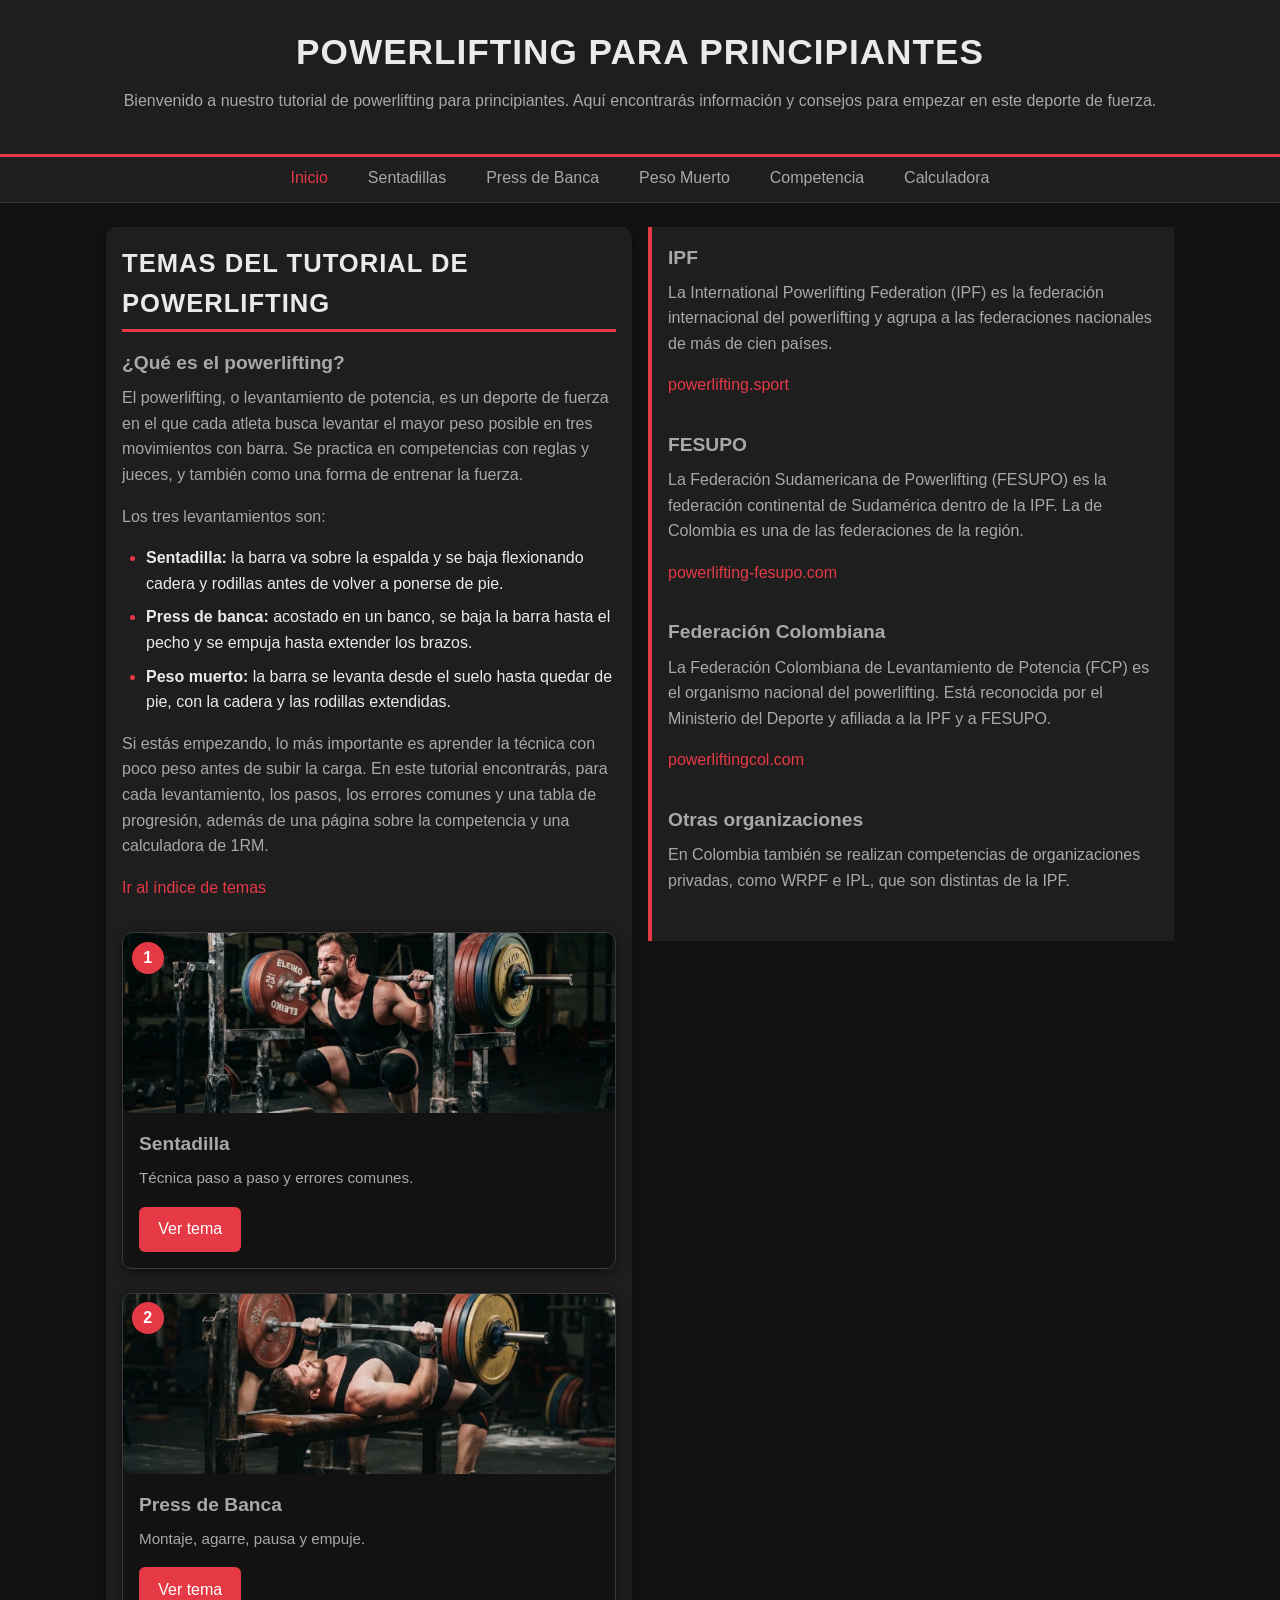
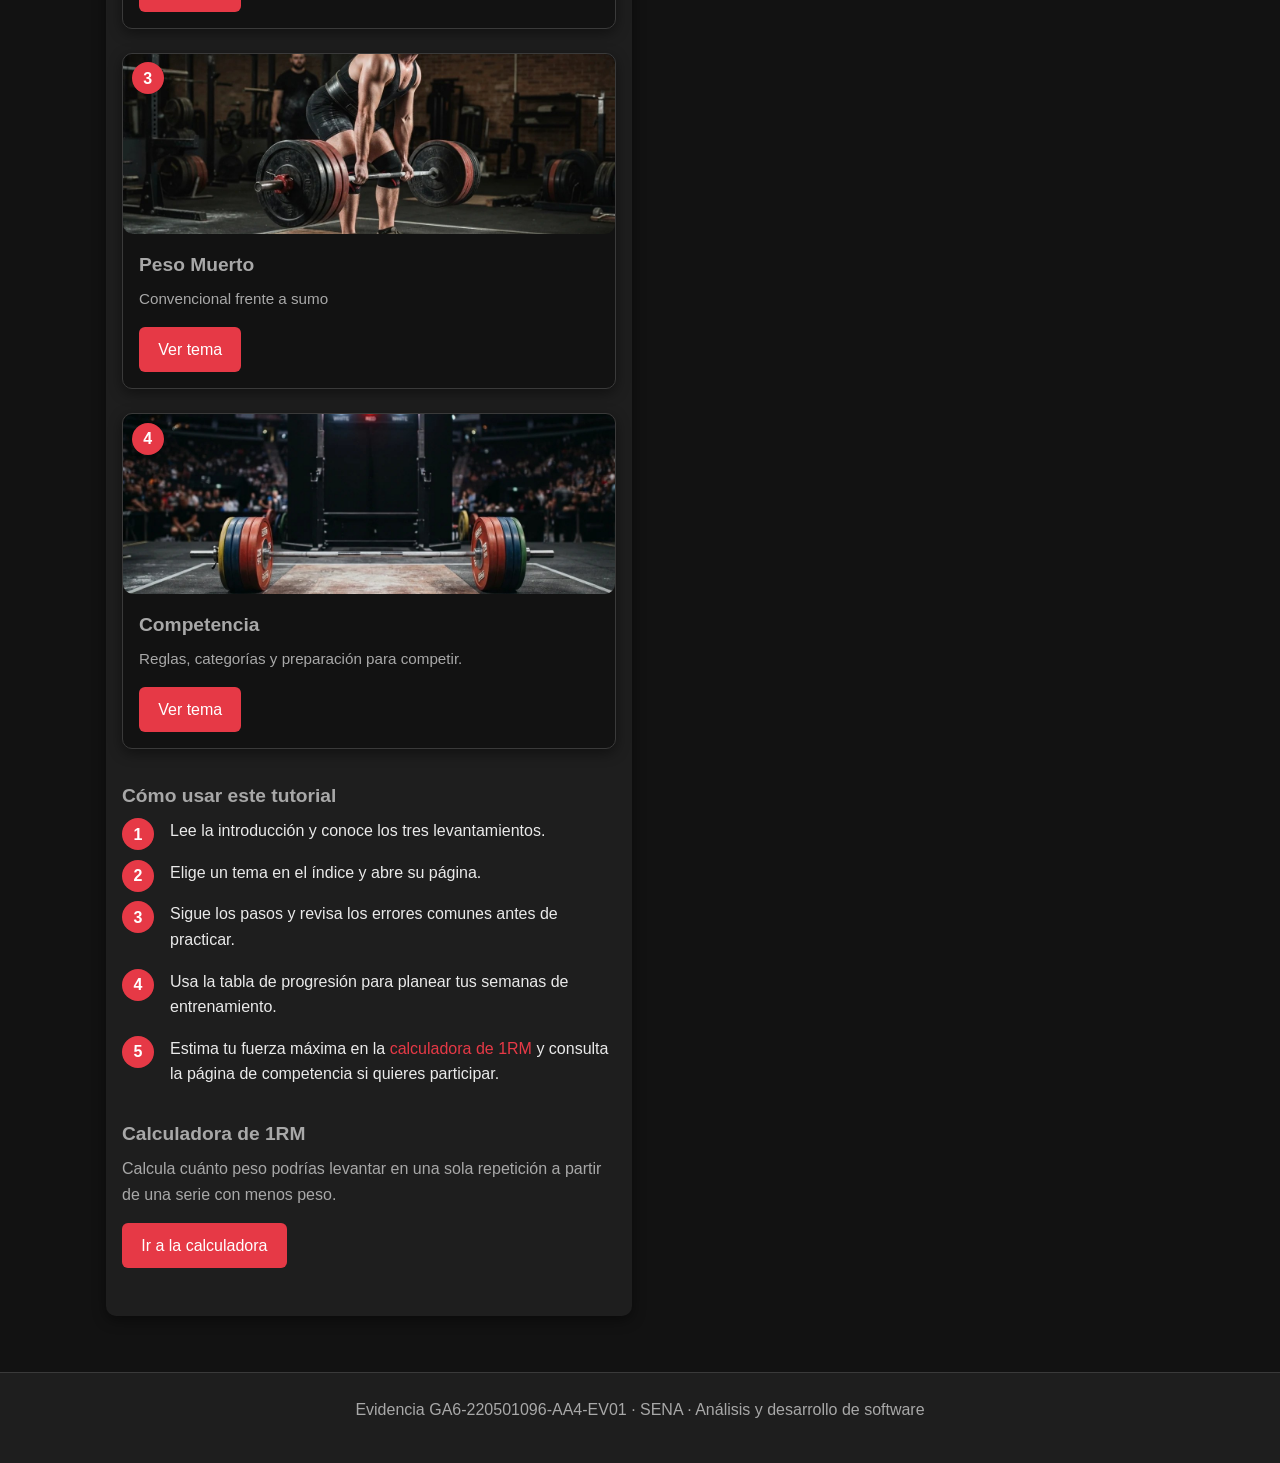
<file: index.html>
<!DOCTYPE html>
<html lang="es">
<head>
    <meta charset="UTF-8">
    <meta name="viewport" content="width=device-width, initial-scale=1.0">
    
    <meta name="description" content="Tutorial de powerlifting para principiantes">
    <link rel="stylesheet" href="estilos.css">
    
    <title>Powerlifting para principiantes</title>
</head>
<body>
    <header>
        <h1>Powerlifting para principiantes</h1>
        <p>
            Bienvenido a nuestro tutorial de powerlifting para principiantes. Aquí encontrarás información y consejos para empezar en este deporte de fuerza.
        </p>
    </header>

    <nav>
        <ul>
            <li><a class="activo" href="index.html">Inicio</a></li>
            <li><a href="sentadilla.html">Sentadillas</a></li>
            <li><a href="press-banca.html">Press de Banca</a></li>
            <li><a href="peso-muerto.html">Peso Muerto</a></li>
            <li><a href="competencia.html">Competencia</a></li>
            <li><a href="calculadora.html">Calculadora</a></li>
        </ul>

    </nav>
    
    <main>
        <div class="contenido">
            <article>
                <h2>Temas del Tutorial de Powerlifting</h2>
                
                <section id="introduccion">
                    <h3>¿Qué es el powerlifting?</h3>
                    <p>
                        El powerlifting, o levantamiento de potencia, es un deporte de fuerza en el que cada atleta busca levantar el mayor peso posible en tres movimientos con barra. Se practica en competencias con reglas y jueces, y también como una forma de entrenar la fuerza.
                    </p>
                    <p>Los tres levantamientos son:</p>
                    <ul>
                        <li><strong>Sentadilla:</strong> la barra va sobre la espalda y se baja flexionando cadera y rodillas antes de volver a ponerse de pie.</li>
                        <li><strong>Press de banca:</strong> acostado en un banco, se baja la barra hasta el pecho y se empuja hasta extender los brazos.</li>
                        <li><strong>Peso muerto:</strong> la barra se levanta desde el suelo hasta quedar de pie, con la cadera y las rodillas extendidas.</li>
                    </ul>
                    <p>
                        Si estás empezando, lo más importante es aprender la técnica con poco peso antes de subir la carga. En este tutorial encontrarás, para cada levantamiento, los pasos, los errores comunes y una tabla de progresión, además de una página sobre la competencia y una calculadora de 1RM.
                    </p>
                    <p>
                        <a href="#temas">Ir al índice de temas</a>
                    </p>   <!-- ancla interna -->
                </section>

                <section id="temas">
                    <ol class="indice">
                        <li>
                            <div class="tarjeta"> <!-- tarjeta de tema sentadilla -->
                                <img src="img/sentadilla.jpg" alt="Ilustración de una sentadilla con barra">
                                <div class="cuerpo">
                                    <h3>Sentadilla</h3>
                                    <p class="descripcion">Técnica paso a paso y errores comunes.</p>
                                    <a class="boton" href="sentadilla.html">Ver tema</a>
                                </div>
                            </div>
                        </li>

                        <li>
                            <div class="tarjeta"> <!-- tarjeta de tema press de banca -->
                                <img src="img/press-banca.jpg" alt="Ilustración de un press de banca">
                                <div class="cuerpo">
                                    <h3>Press de Banca</h3>
                                    <p class="descripcion">Montaje, agarre, pausa y empuje.</p>
                                    <a class="boton" href="press-banca.html">Ver tema</a>
                                </div>
                            </div>
                        </li>

                        <li>
                            <div class="tarjeta"> <!-- tarjeta de tema peso muerto -->
                                <img src="img/peso-muerto.jpg" alt="Ilustración de un peso muerto">
                                <div class="cuerpo">
                                    <h3>Peso Muerto</h3>
                                    <p class="descripcion">
                                        Convencional frente a sumo
                                    </p>
                                    <a class="boton" href="peso-muerto.html">Ver tema</a>
                                </div>
                            </div>
                        </li>

                        <li>
                            <div class="tarjeta"> <!-- tarjeta de tema competencia -->
                                <img src="img/competencia.jpg" alt="Ilustración de una competencia de powerlifting">
                                <div class="cuerpo">
                                    <h3>Competencia</h3>
                                    <p class="descripcion">
                                        Reglas, categorías y preparación para competir.
                                    </p>
                                    <a class="boton" href="competencia.html">Ver tema</a>
                                </div>
                                    
                            </div>
                                
                        </li>
                            

                    </ol>
                </section>
                    

                <section id="como-usar">
                    <h3>Cómo usar este tutorial</h3>
                    <ol class="pasos">
                        <li>Lee la introducción y conoce los tres levantamientos.</li>
                        <li>Elige un tema en el índice y abre su página.</li>
                        <li>Sigue los pasos y revisa los errores comunes antes de practicar.</li>
                        <li>Usa la tabla de progresión para planear tus semanas de entrenamiento.</li>
                        <li>Estima tu fuerza máxima en la <a href="calculadora.html">calculadora de 1RM</a> y consulta la página de competencia si quieres participar.</li>
                    </ol>
                </section>


                <section id="calculadora">
                    <h3>Calculadora de 1RM</h3>
                    <p>Calcula cuánto peso podrías levantar en una sola repetición a partir de una serie con menos peso.</p>
                    <p><a class="boton" href="calculadora.html">Ir a la calculadora</a></p>
                </section>
            </article>

        <aside>
            
            <section>
                <h3>IPF</h3>
                <p>La International Powerlifting Federation (IPF) es la federación internacional del powerlifting y agrupa a las federaciones nacionales de más de cien países.</p>
                <p><a href="https://www.powerlifting.sport" target="_blank" rel="noopener">powerlifting.sport</a></p>
            </section>

            <section>
                <h3>FESUPO</h3>
                <p>La Federación Sudamericana de Powerlifting (FESUPO) es la federación continental de Sudamérica dentro de la IPF. La de Colombia es una de las federaciones de la región.</p>
                <p><a href="https://www.powerlifting-fesupo.com" target="_blank" rel="noopener">powerlifting-fesupo.com</a></p>
            </section>

            <section>
                <h3>Federación Colombiana</h3>
                <p>La Federación Colombiana de Levantamiento de Potencia (FCP) es el organismo nacional del powerlifting. Está reconocida por el Ministerio del Deporte y afiliada a la IPF y a FESUPO.</p>
                <p><a href="https://powerliftingcol.com/potencia_colombia/public/" target="_blank" rel="noopener">powerliftingcol.com</a></p>
            </section>

            <section>
                <h3>Otras organizaciones</h3>
                <p>En Colombia también se realizan competencias de organizaciones privadas, como WRPF e IPL, que son distintas de la IPF.</p>
            </section>
        </aside>
                
        </div>
    </main>

    <footer>
        <p>Evidencia GA6-220501096-AA4-EV01 · SENA · Análisis y desarrollo de software</p>
    </footer>
</body>
</html>
</file>
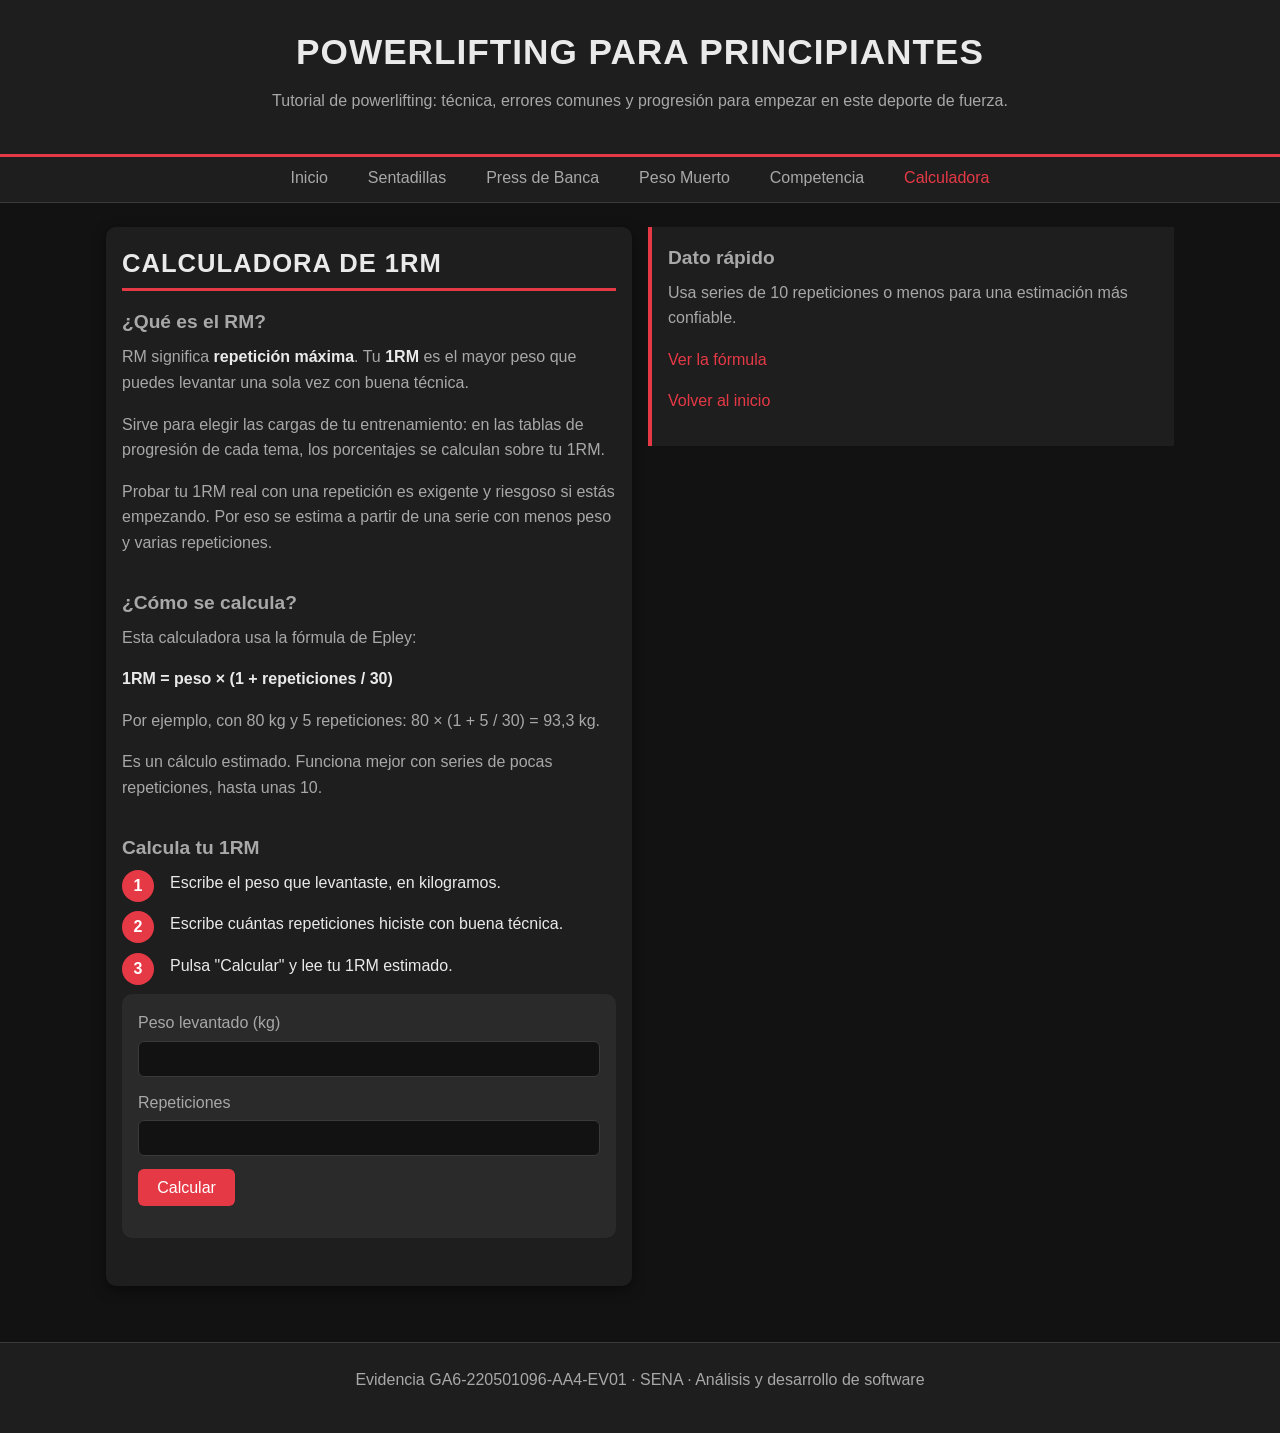
<file: calculadora.html>
<!DOCTYPE html>
<html lang="es">
<head>
    <meta charset="UTF-8">
    <meta name="viewport" content="width=device-width, initial-scale=1.0">
    <meta name="description" content="Calculadora de 1RM: tutorial de powerlifting para principiantes">
    <link rel="stylesheet" href="estilos.css">
    <title>Calculadora de 1RM | Powerlifting para principiantes</title>
</head>
<body>
    <header>
        <h1>Powerlifting para principiantes</h1>
        <p>Tutorial de powerlifting: técnica, errores comunes y progresión para empezar en este deporte de fuerza.</p>
    </header>

    <nav>
        <ul>
            <li><a href="index.html">Inicio</a></li>
            <li><a href="sentadilla.html">Sentadillas</a></li>
            <li><a href="press-banca.html">Press de Banca</a></li>
            <li><a href="peso-muerto.html">Peso Muerto</a></li>
            <li><a href="competencia.html">Competencia</a></li>
            <li><a class="activo" href="calculadora.html">Calculadora</a></li>
        </ul>
    </nav>

    <main>
        <div class="contenido">
            <article>
                <h2>Calculadora de 1RM</h2>

                <section id="que-es">
                    <h3>¿Qué es el RM?</h3>
                    <p>RM significa <strong>repetición máxima</strong>. Tu <strong>1RM</strong> es el mayor peso que puedes levantar una sola vez con buena técnica.</p>
                    <p>Sirve para elegir las cargas de tu entrenamiento: en las tablas de progresión de cada tema, los porcentajes se calculan sobre tu 1RM.</p>
                    <p>Probar tu 1RM real con una repetición es exigente y riesgoso si estás empezando. Por eso se estima a partir de una serie con menos peso y varias repeticiones.</p>
                </section>

                <section id="formula">
                    <h3>¿Cómo se calcula?</h3>
                    <p>Esta calculadora usa la fórmula de Epley:</p>
                    <p><strong>1RM = peso × (1 + repeticiones / 30)</strong></p>
                    <p>Por ejemplo, con 80 kg y 5 repeticiones: 80 × (1 + 5 / 30) = 93,3 kg.</p>
                    <p>Es un cálculo estimado. Funciona mejor con series de pocas repeticiones, hasta unas 10.</p>
                </section>

                <section id="calculadora">
                    <h3>Calcula tu 1RM</h3>
                    <ol class="pasos">
                        <li>Escribe el peso que levantaste, en kilogramos.</li>
                        <li>Escribe cuántas repeticiones hiciste con buena técnica.</li>
                        <li>Pulsa "Calcular" y lee tu 1RM estimado.</li>
                    </ol>
                    <div class="calculadora">
                        <label for="peso">Peso levantado (kg)</label>
                        <input type="number" id="peso" min="1">

                        <label for="reps">Repeticiones</label>
                        <input type="number" id="reps" min="1" max="12">

                        <button class="boton" onclick="calcular()">Calcular</button>
                        <p id="resultado"></p>
                    </div>
                </section>

            </article>

            <aside>
                <h3>Dato rápido</h3>
                <p>Usa series de 10 repeticiones o menos para una estimación más confiable.</p>
                <p><a href="#formula">Ver la fórmula</a></p>
                <p><a href="index.html">Volver al inicio</a></p>
            </aside>

        </div>
    </main>

    <footer>
        <p>Evidencia GA6-220501096-AA4-EV01 · SENA · Análisis y desarrollo de software</p>
    </footer>

    <script src="calculadora.js"></script>
</body>
</html>
</file>
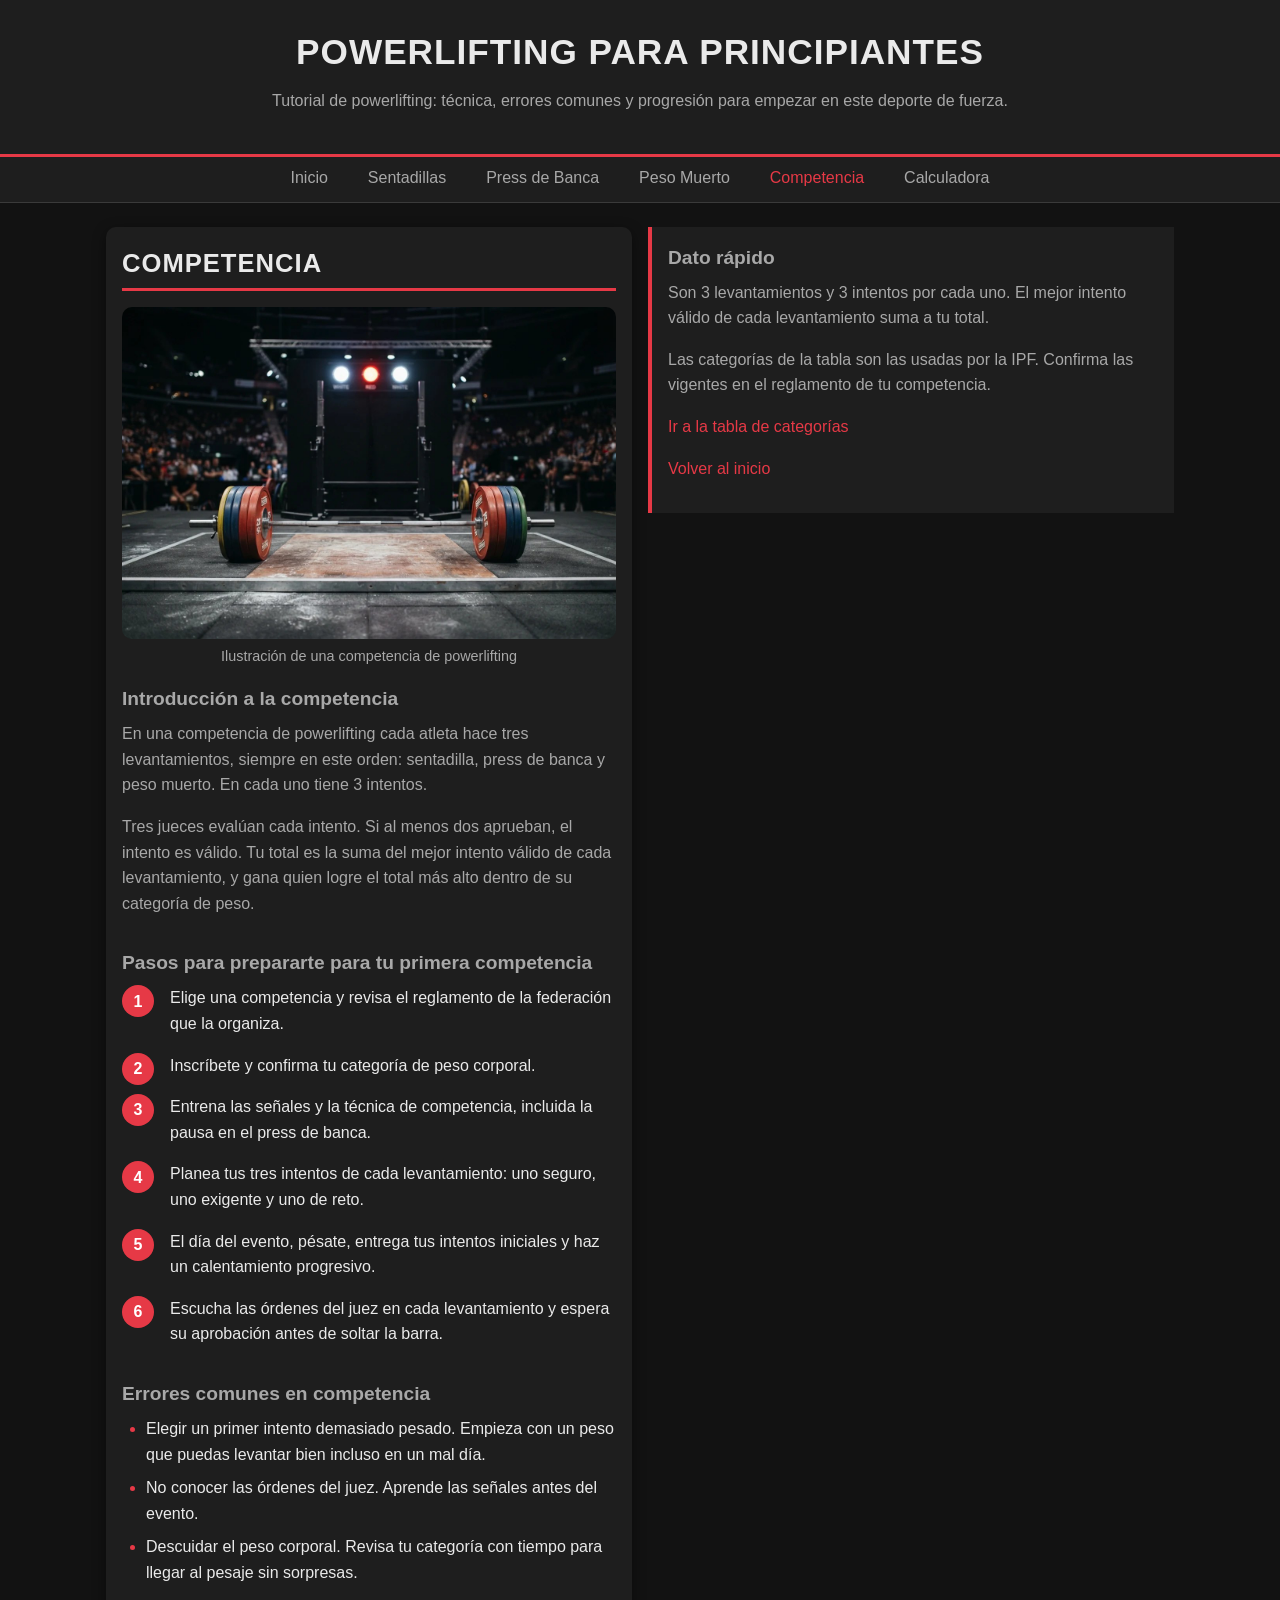
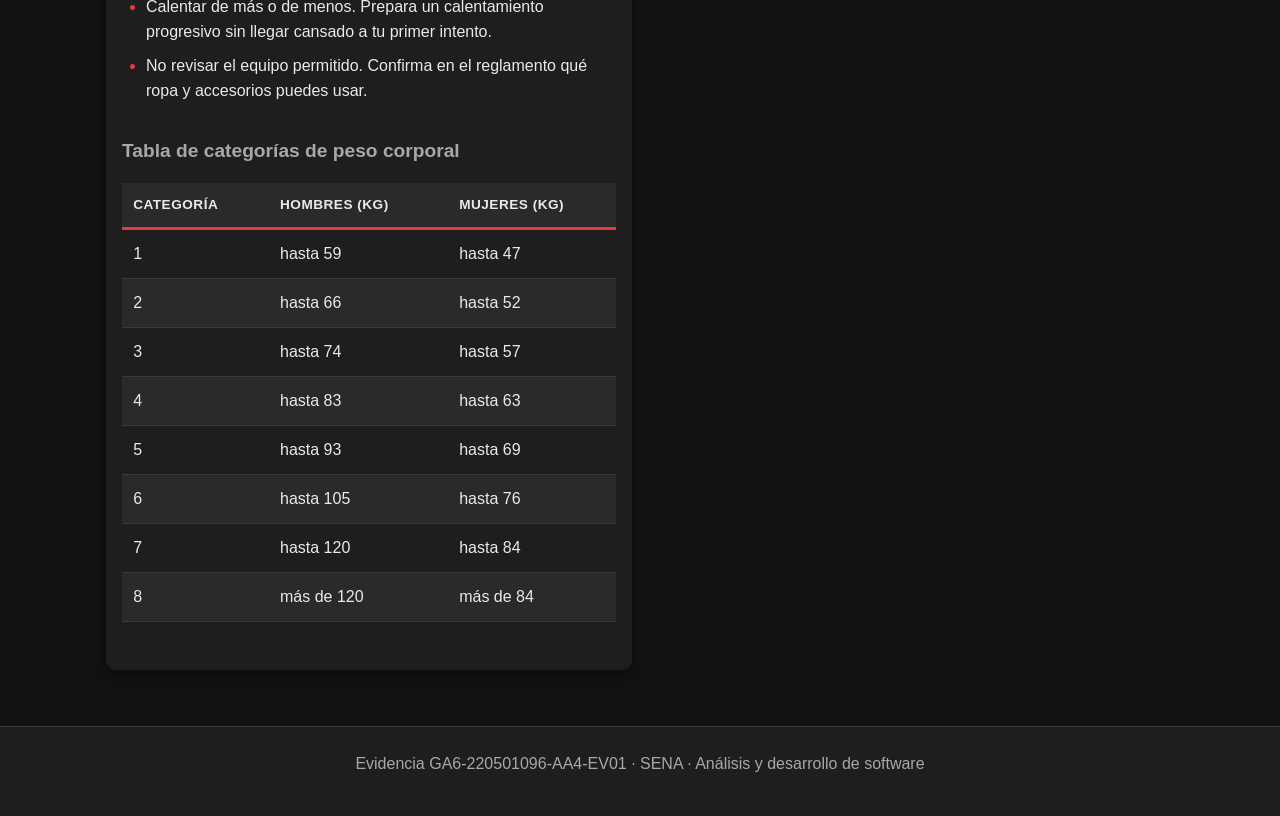
<file: competencia.html>
<!DOCTYPE html>
<html lang="es">
<head>
    <meta charset="UTF-8">
    <meta name="viewport" content="width=device-width, initial-scale=1.0">
    <meta name="description" content="Competencia: tutorial de powerlifting para principiantes">
    <link rel="stylesheet" href="estilos.css">
    <title>Competencia | Powerlifting para principiantes</title>
</head>
<body>
    <header>
        <h1>Powerlifting para principiantes</h1>
        <p>Tutorial de powerlifting: técnica, errores comunes y progresión para empezar en este deporte de fuerza.</p>
    </header>

    <nav>
        <ul>
            <li><a href="index.html">Inicio</a></li>
            <li><a href="sentadilla.html">Sentadillas</a></li>
            <li><a href="press-banca.html">Press de Banca</a></li>
            <li><a href="peso-muerto.html">Peso Muerto</a></li>
            <li><a class="activo" href="competencia.html">Competencia</a></li>
            <li><a href="calculadora.html">Calculadora</a></li>
        </ul>
    </nav>

    <main>
        <div class="contenido">
            <article>
                <h2>Competencia</h2>
                <figure>
                    <img src="img/competencia.jpg" alt="Ilustración de una competencia de powerlifting">
                    <figcaption>Ilustración de una competencia de powerlifting</figcaption>
                </figure>

                <section id="introduccion">
                    <h3>Introducción a la competencia</h3>
                    <p>En una competencia de powerlifting cada atleta hace tres levantamientos, siempre en este orden: sentadilla, press de banca y peso muerto. En cada uno tiene 3 intentos.</p>
                    <p>Tres jueces evalúan cada intento. Si al menos dos aprueban, el intento es válido. Tu total es la suma del mejor intento válido de cada levantamiento, y gana quien logre el total más alto dentro de su categoría de peso.</p>
                </section>

                <section id="pasos">
                    <h3>Pasos para prepararte para tu primera competencia</h3>
                    <ol class="pasos">
                        <li>Elige una competencia y revisa el reglamento de la federación que la organiza.</li>
                        <li>Inscríbete y confirma tu categoría de peso corporal.</li>
                        <li>Entrena las señales y la técnica de competencia, incluida la pausa en el press de banca.</li>
                        <li>Planea tus tres intentos de cada levantamiento: uno seguro, uno exigente y uno de reto.</li>
                        <li>El día del evento, pésate, entrega tus intentos iniciales y haz un calentamiento progresivo.</li>
                        <li>Escucha las órdenes del juez en cada levantamiento y espera su aprobación antes de soltar la barra.</li>
                    </ol>
                </section>

                <section id="errores">
                    <h3>Errores comunes en competencia</h3>
                    <ul>
                        <li>Elegir un primer intento demasiado pesado. Empieza con un peso que puedas levantar bien incluso en un mal día.</li>
                        <li>No conocer las órdenes del juez. Aprende las señales antes del evento.</li>
                        <li>Descuidar el peso corporal. Revisa tu categoría con tiempo para llegar al pesaje sin sorpresas.</li>
                        <li>Calentar de más o de menos. Prepara un calentamiento progresivo sin llegar cansado a tu primer intento.</li>
                        <li>No revisar el equipo permitido. Confirma en el reglamento qué ropa y accesorios puedes usar.</li>
                    </ul>
                </section>

                <section id="tabla">
                    <h3>Tabla de categorías de peso corporal</h3>
                    <div class="tabla-scroll">
                        <table>
                            <thead>
                                <tr>
                                    <th>Categoría</th>
                                    <th>Hombres (kg)</th>
                                    <th>Mujeres (kg)</th>
                                </tr>
                            </thead>
                            <tbody>
                                <tr><td>1</td><td>hasta 59</td><td>hasta 47</td></tr>
                                <tr><td>2</td><td>hasta 66</td><td>hasta 52</td></tr>
                                <tr><td>3</td><td>hasta 74</td><td>hasta 57</td></tr>
                                <tr><td>4</td><td>hasta 83</td><td>hasta 63</td></tr>
                                <tr><td>5</td><td>hasta 93</td><td>hasta 69</td></tr>
                                <tr><td>6</td><td>hasta 105</td><td>hasta 76</td></tr>
                                <tr><td>7</td><td>hasta 120</td><td>hasta 84</td></tr>
                                <tr><td>8</td><td>más de 120</td><td>más de 84</td></tr>
                            </tbody>
                        </table>
                    </div>
                </section>

            </article>

            <aside>
                <h3>Dato rápido</h3>
                <p>Son 3 levantamientos y 3 intentos por cada uno. El mejor intento válido de cada levantamiento suma a tu total.</p>
                <p>Las categorías de la tabla son las usadas por la IPF. Confirma las vigentes en el reglamento de tu competencia.</p>
                <p><a href="#tabla">Ir a la tabla de categorías</a></p>
                <p><a href="index.html">Volver al inicio</a></p>
            </aside>

        </div>
    </main>

    <footer>
        <p>Evidencia GA6-220501096-AA4-EV01 · SENA · Análisis y desarrollo de software</p>
    </footer>
</body>
</html>
</file>
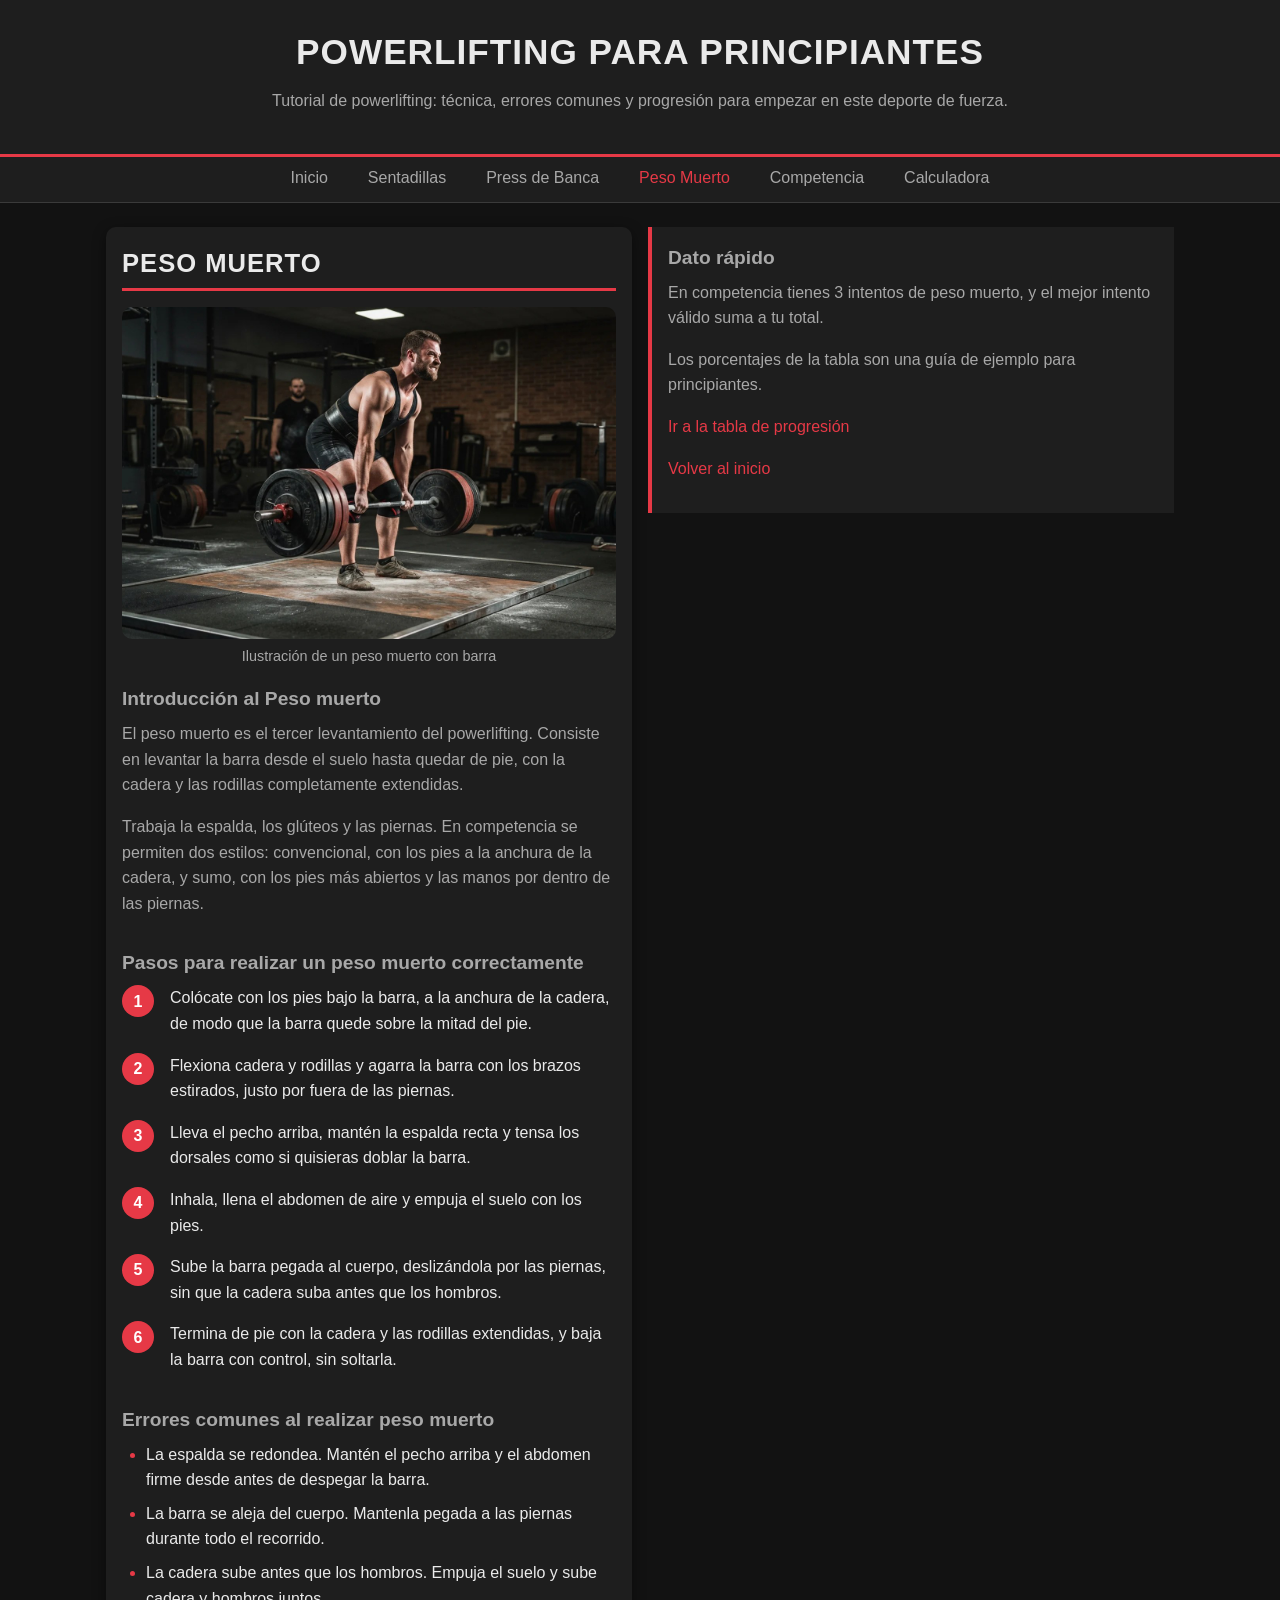
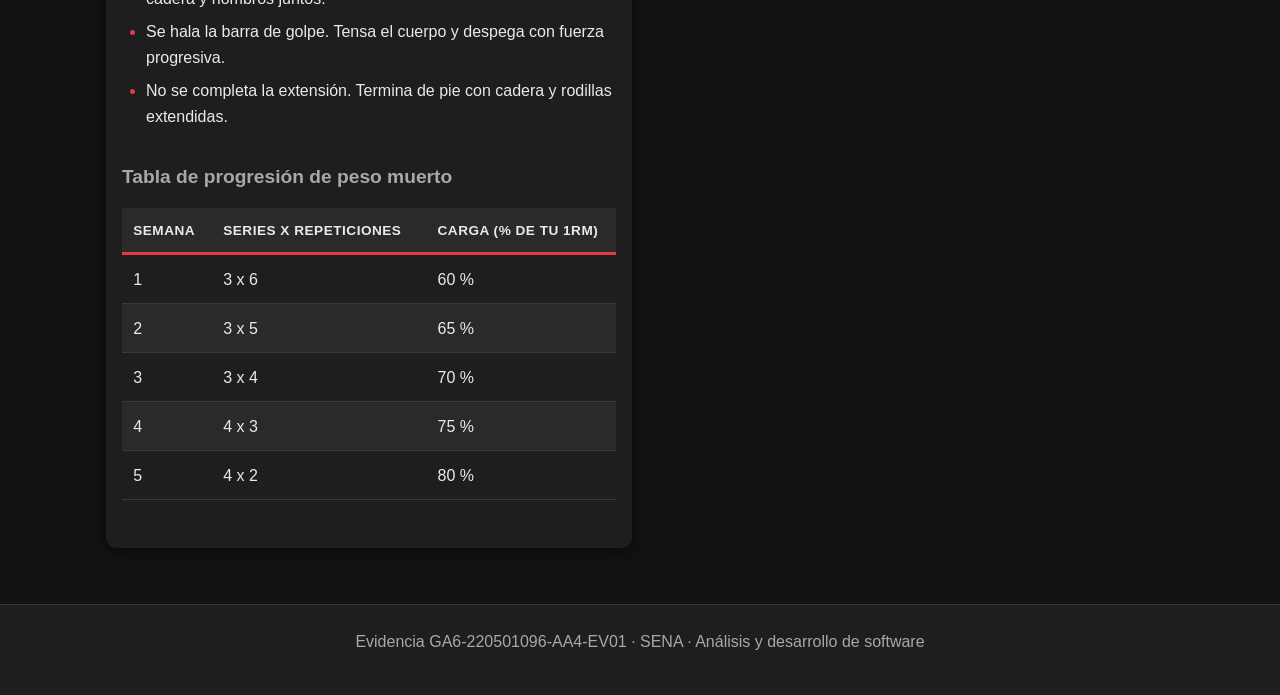
<file: peso-muerto.html>
<!DOCTYPE html>
<html lang="es">
<head>
    <meta charset="UTF-8">
    <meta name="viewport" content="width=device-width, initial-scale=1.0">
    <meta name="description" content="Peso muerto: tutorial de powerlifting para principiantes">
    <link rel="stylesheet" href="estilos.css">
    <title>Peso muerto | Powerlifting para principiantes</title>
</head>
<body>
    <header>
        <h1>Powerlifting para principiantes</h1>
        <p>Tutorial de powerlifting: técnica, errores comunes y progresión para empezar en este deporte de fuerza.</p>
    </header>

    <nav>
        <ul>
            <li><a href="index.html">Inicio</a></li>
            <li><a href="sentadilla.html">Sentadillas</a></li>
            <li><a href="press-banca.html">Press de Banca</a></li>
            <li><a class="activo" href="peso-muerto.html">Peso Muerto</a></li>
            <li><a href="competencia.html">Competencia</a></li>
            <li><a href="calculadora.html">Calculadora</a></li>
        </ul>
    </nav>

    <main>
        <div class="contenido">
            <article>
                <h2>Peso muerto</h2>
                <figure>
                    <img src="img/peso-muerto.jpg" alt="Ilustración de un peso muerto con barra">
                    <figcaption>Ilustración de un peso muerto con barra</figcaption>
                </figure>

                <section id="introduccion">
                    <h3>Introducción al Peso muerto</h3>
                    <p>El peso muerto es el tercer levantamiento del powerlifting. Consiste en levantar la barra desde el suelo hasta quedar de pie, con la cadera y las rodillas completamente extendidas.</p>
                    <p>Trabaja la espalda, los glúteos y las piernas. En competencia se permiten dos estilos: convencional, con los pies a la anchura de la cadera, y sumo, con los pies más abiertos y las manos por dentro de las piernas.</p>
                </section>

                <section id="pasos">
                    <h3>Pasos para realizar un peso muerto correctamente</h3>
                    <ol class="pasos">
                        <li>Colócate con los pies bajo la barra, a la anchura de la cadera, de modo que la barra quede sobre la mitad del pie.</li>
                        <li>Flexiona cadera y rodillas y agarra la barra con los brazos estirados, justo por fuera de las piernas.</li>
                        <li>Lleva el pecho arriba, mantén la espalda recta y tensa los dorsales como si quisieras doblar la barra.</li>
                        <li>Inhala, llena el abdomen de aire y empuja el suelo con los pies.</li>
                        <li>Sube la barra pegada al cuerpo, deslizándola por las piernas, sin que la cadera suba antes que los hombros.</li>
                        <li>Termina de pie con la cadera y las rodillas extendidas, y baja la barra con control, sin soltarla.</li>
                    </ol>
                </section>

                <section id="errores">
                    <h3>Errores comunes al realizar peso muerto</h3>
                    <ul>
                        <li>La espalda se redondea. Mantén el pecho arriba y el abdomen firme desde antes de despegar la barra.</li>
                        <li>La barra se aleja del cuerpo. Mantenla pegada a las piernas durante todo el recorrido.</li>
                        <li>La cadera sube antes que los hombros. Empuja el suelo y sube cadera y hombros juntos.</li>
                        <li>Se hala la barra de golpe. Tensa el cuerpo y despega con fuerza progresiva.</li>
                        <li>No se completa la extensión. Termina de pie con cadera y rodillas extendidas.</li>
                    </ul>
                </section>

                <section id="tabla">
                    <h3>Tabla de progresión de peso muerto</h3>
                    <div class="tabla-scroll">
                        <table>
                            <thead>
                                <tr>
                                    <th>Semana</th>
                                    <th>Series x repeticiones</th>
                                    <th>Carga (% de tu 1RM)</th>
                                </tr>
                            </thead>
                            <tbody>
                                <tr><td>1</td><td>3 x 6</td><td>60 %</td></tr>
                                <tr><td>2</td><td>3 x 5</td><td>65 %</td></tr>
                                <tr><td>3</td><td>3 x 4</td><td>70 %</td></tr>
                                <tr><td>4</td><td>4 x 3</td><td>75 %</td></tr>
                                <tr><td>5</td><td>4 x 2</td><td>80 %</td></tr>
                            </tbody>
                        </table>
                    </div>
                </section>

            </article>

            <aside>
                <h3>Dato rápido</h3>
                <p>En competencia tienes 3 intentos de peso muerto, y el mejor intento válido suma a tu total.</p>
                <p>Los porcentajes de la tabla son una guía de ejemplo para principiantes.</p>
                <p><a href="#tabla">Ir a la tabla de progresión</a></p>
                <p><a href="index.html">Volver al inicio</a></p>
            </aside>

        </div>
    </main>

    <footer>
        <p>Evidencia GA6-220501096-AA4-EV01 · SENA · Análisis y desarrollo de software</p>
    </footer>
</body>
</html>
</file>
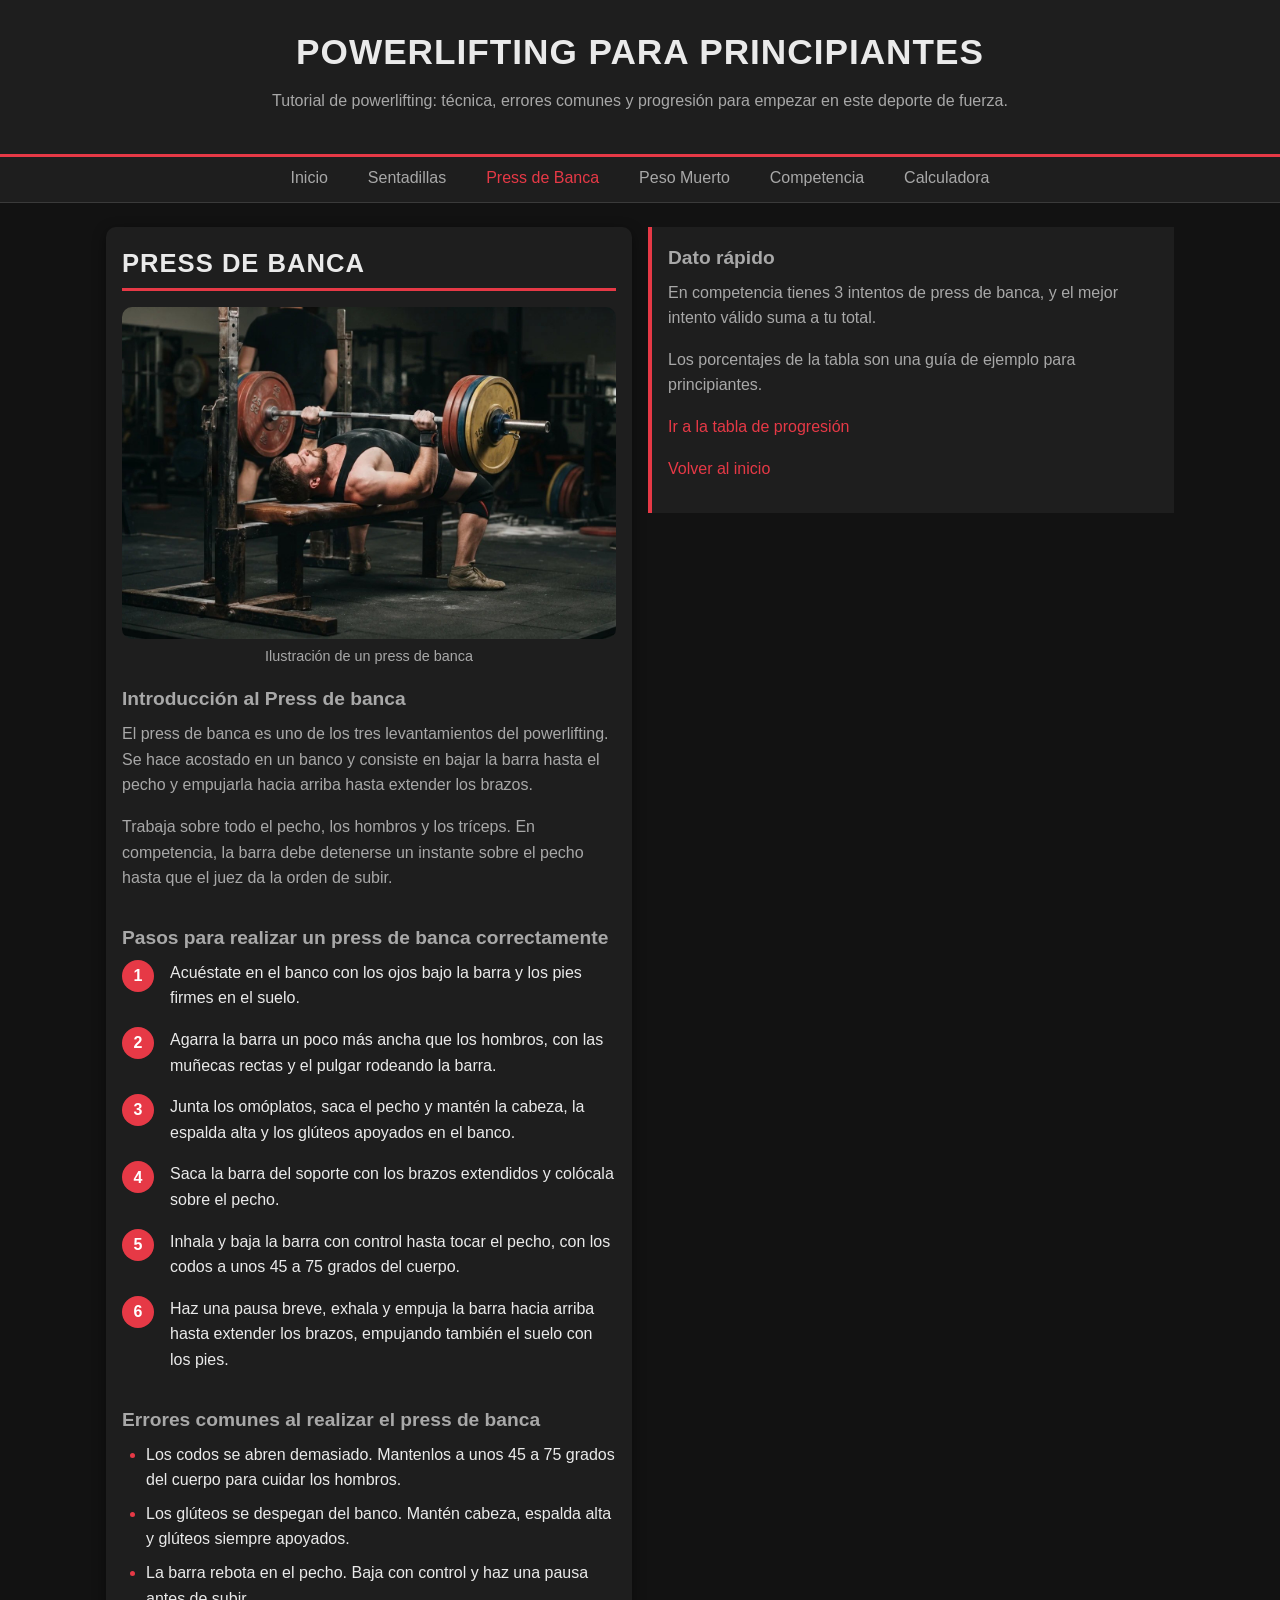
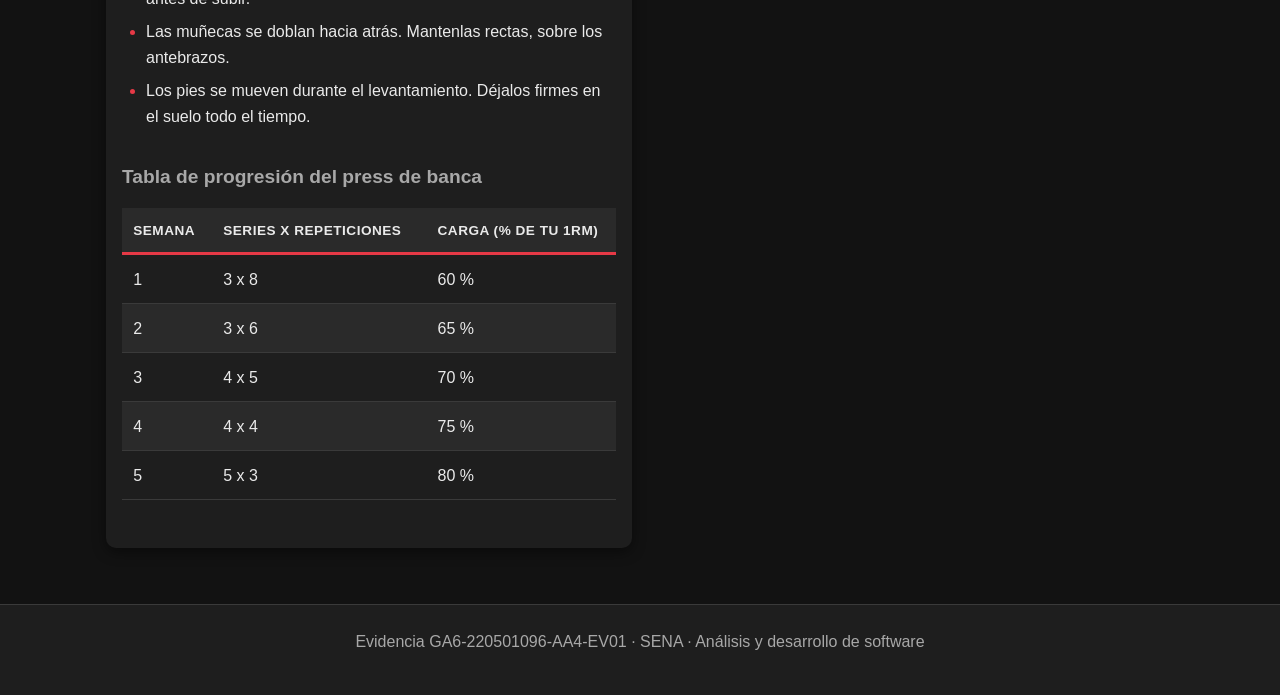
<file: press-banca.html>
<!DOCTYPE html>
<html lang="es">
<head>
    <meta charset="UTF-8">
    <meta name="viewport" content="width=device-width, initial-scale=1.0">
    <meta name="description" content="Press de banca: tutorial de powerlifting para principiantes">
    <link rel="stylesheet" href="estilos.css">
    <title>Press de banca | Powerlifting para principiantes</title>
</head>
<body>
    <header>
        <h1>Powerlifting para principiantes</h1>
        <p>Tutorial de powerlifting: técnica, errores comunes y progresión para empezar en este deporte de fuerza.</p>
    </header>

    <nav>
        <ul>
            <li><a href="index.html">Inicio</a></li>
            <li><a href="sentadilla.html">Sentadillas</a></li>
            <li><a class="activo" href="press-banca.html">Press de Banca</a></li>
            <li><a href="peso-muerto.html">Peso Muerto</a></li>
            <li><a href="competencia.html">Competencia</a></li>
            <li><a href="calculadora.html">Calculadora</a></li>
        </ul>
    </nav>

    <main>
        <div class="contenido">
            <article>
                <h2>Press de banca</h2>
                <figure>
                    <img src="img/press-banca.jpg" alt="Ilustración de un press de banca">
                    <figcaption>Ilustración de un press de banca</figcaption>
                </figure>
                <section id="introduccion">
                    <h3>Introducción al Press de banca</h3>
                    <p>El press de banca es uno de los tres levantamientos del powerlifting. Se hace acostado en un banco y consiste en bajar la barra hasta el pecho y empujarla hacia arriba hasta extender los brazos.</p>
                    <p>Trabaja sobre todo el pecho, los hombros y los tríceps. En competencia, la barra debe detenerse un instante sobre el pecho hasta que el juez da la orden de subir.</p>
                </section>

                <section id="pasos">
                    <h3>Pasos para realizar un press de banca correctamente</h3>
                    <ol class="pasos">
                        <li>Acuéstate en el banco con los ojos bajo la barra y los pies firmes en el suelo.</li>
                        <li>Agarra la barra un poco más ancha que los hombros, con las muñecas rectas y el pulgar rodeando la barra.</li>
                        <li>Junta los omóplatos, saca el pecho y mantén la cabeza, la espalda alta y los glúteos apoyados en el banco.</li>
                        <li>Saca la barra del soporte con los brazos extendidos y colócala sobre el pecho.</li>
                        <li>Inhala y baja la barra con control hasta tocar el pecho, con los codos a unos 45 a 75 grados del cuerpo.</li>
                        <li>Haz una pausa breve, exhala y empuja la barra hacia arriba hasta extender los brazos, empujando también el suelo con los pies.</li>
                    </ol>
                </section>

                <section id="errores">
                    <h3>Errores comunes al realizar el press de banca</h3>
                    <ul>
                        <li>Los codos se abren demasiado. Mantenlos a unos 45 a 75 grados del cuerpo para cuidar los hombros.</li>
                        <li>Los glúteos se despegan del banco. Mantén cabeza, espalda alta y glúteos siempre apoyados.</li>
                        <li>La barra rebota en el pecho. Baja con control y haz una pausa antes de subir.</li>
                        <li>Las muñecas se doblan hacia atrás. Mantenlas rectas, sobre los antebrazos.</li>
                        <li>Los pies se mueven durante el levantamiento. Déjalos firmes en el suelo todo el tiempo.</li>
                    </ul>
                </section>

                <section id="tabla">
                    <h3>Tabla de progresión del press de banca</h3>
                    <div class="tabla-scroll">
                        <table>
                            <thead>
                                <tr>
                                    <th>Semana</th>
                                    <th>Series x repeticiones</th>
                                    <th>Carga (% de tu 1RM)</th>
                                </tr>
                            </thead>
                            <tbody>
                                <tr><td>1</td><td>3 x 8</td><td>60 %</td></tr>
                                <tr><td>2</td><td>3 x 6</td><td>65 %</td></tr>
                                <tr><td>3</td><td>4 x 5</td><td>70 %</td></tr>
                                <tr><td>4</td><td>4 x 4</td><td>75 %</td></tr>
                                <tr><td>5</td><td>5 x 3</td><td>80 %</td></tr>
                            </tbody>
                        </table>
                    </div>
                </section>

            </article>

            <aside>
                <h3>Dato rápido</h3>
                <p>En competencia tienes 3 intentos de press de banca, y el mejor intento válido suma a tu total.</p>
                <p>Los porcentajes de la tabla son una guía de ejemplo para principiantes.</p>
                <p><a href="#tabla">Ir a la tabla de progresión</a></p>
                <p><a href="index.html">Volver al inicio</a></p>
            </aside>

        </div>
    </main>

    <footer>
        <p>Evidencia GA6-220501096-AA4-EV01 · SENA · Análisis y desarrollo de software</p>
    </footer>
</body>
</html>
</file>
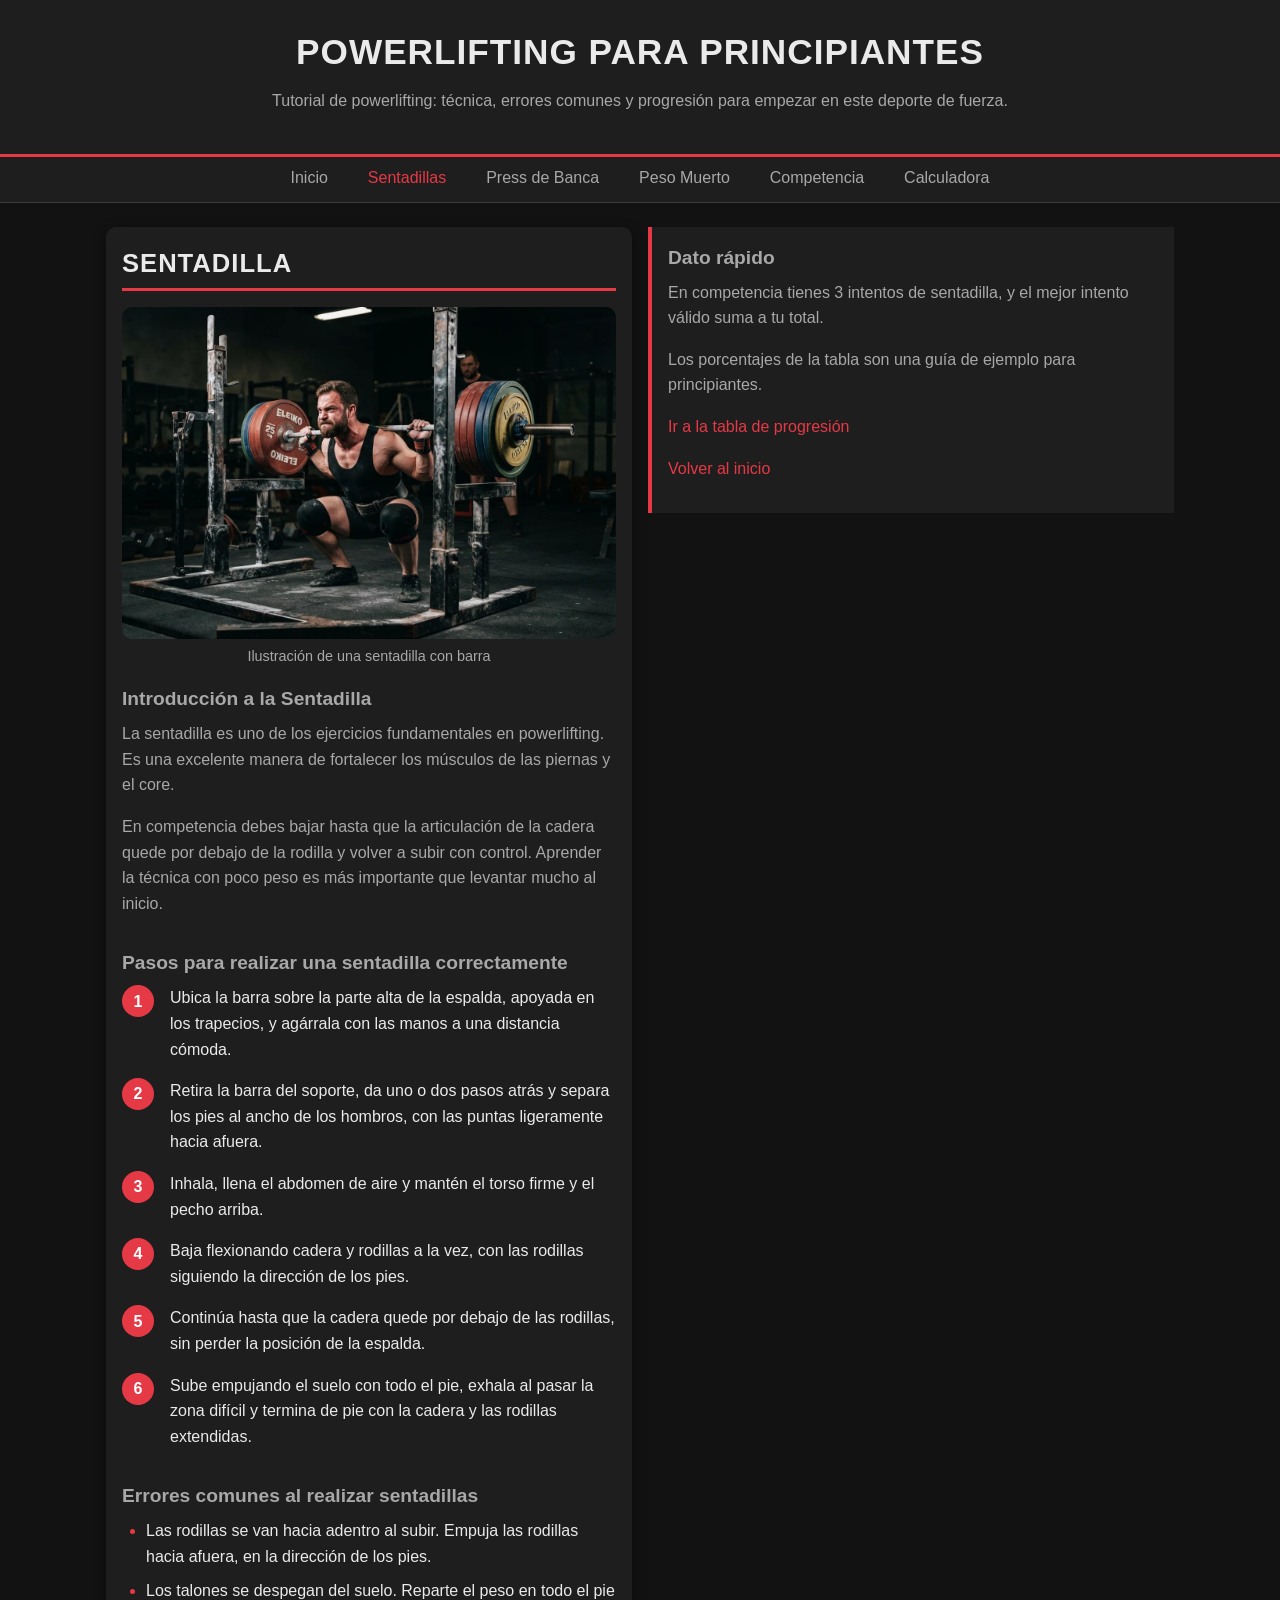
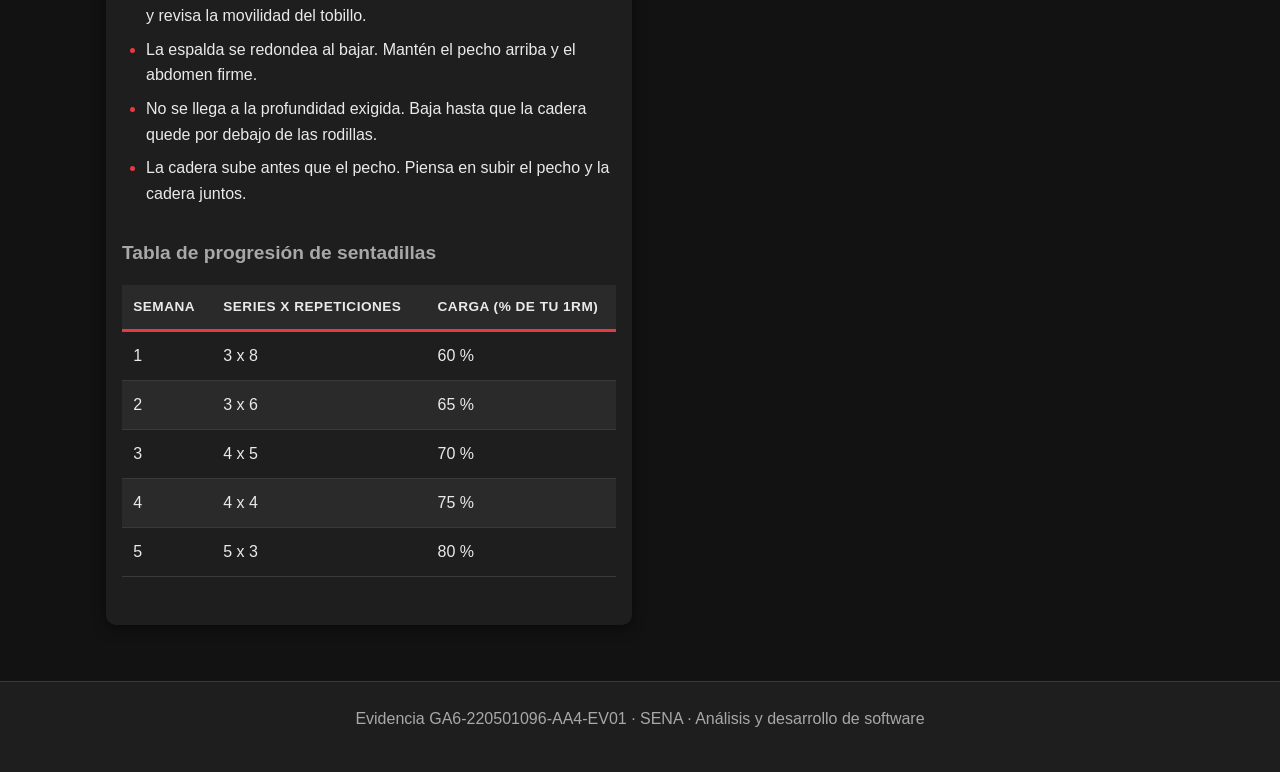
<file: sentadilla.html>
<!DOCTYPE html>
<html lang="es">
<head>
    <meta charset="UTF-8">
    <meta name="viewport" content="width=device-width, initial-scale=1.0">
    <meta name="description" content="Sentadilla: tutorial de powerlifting para principiantes">
    <link rel="stylesheet" href="estilos.css">
    <title>Sentadilla | Powerlifting para principiantes</title>
</head>
<body>
    <header>
        <h1>Powerlifting para principiantes</h1>
        <p>Tutorial de powerlifting: técnica, errores comunes y progresión para empezar en este deporte de fuerza.</p>
    </header>

    <nav>
        <ul>
            <li><a href="index.html">Inicio</a></li>
            <li><a class="activo" href="sentadilla.html">Sentadillas</a></li>
            <li><a href="press-banca.html">Press de Banca</a></li>
            <li><a href="peso-muerto.html">Peso Muerto</a></li>
            <li><a href="competencia.html">Competencia</a></li>
            <li><a href="calculadora.html">Calculadora</a></li>
        </ul>
    </nav>

    <main>
        <div class="contenido">
            <article>
                <h2>Sentadilla</h2>
                <figure>
                    <img src="img/sentadilla.jpg" alt="Ilustración de una sentadilla con barra">
                    <figcaption>Ilustración de una sentadilla con barra</figcaption>
                </figure>
                <section id="introduccion">
                    <h3>Introducción a la Sentadilla</h3>
                    <p>La sentadilla es uno de los ejercicios fundamentales en powerlifting. 
                    Es una excelente manera de fortalecer los 
                    músculos de las piernas y el core.</p>
                    <p>En competencia debes bajar hasta que la articulación de la cadera quede por debajo de la rodilla y volver a subir con control. Aprender la técnica con poco peso es más importante que levantar mucho al inicio.</p>
                </section>

                <section id="pasos">
                    <h3>Pasos para realizar una sentadilla correctamente</h3>
                    <ol class="pasos">
                        <li>Ubica la barra sobre la parte alta de la espalda, apoyada en los trapecios, y agárrala con las manos a una distancia cómoda.</li>
                        <li>Retira la barra del soporte, da uno o dos pasos atrás y separa los pies al ancho de los hombros, con las puntas ligeramente hacia afuera.</li>
                        <li>Inhala, llena el abdomen de aire y mantén el torso firme y el pecho arriba.</li>
                        <li>Baja flexionando cadera y rodillas a la vez, con las rodillas siguiendo la dirección de los pies.</li>
                        <li>Continúa hasta que la cadera quede por debajo de las rodillas, sin perder la posición de la espalda.</li>
                        <li>Sube empujando el suelo con todo el pie, exhala al pasar la zona difícil y termina de pie con la cadera y las rodillas extendidas.</li>
                    </ol>
                </section>

                <section id="errores">
                    <h3>Errores comunes al realizar sentadillas</h3>
                    <ul>
                        <li>Las rodillas se van hacia adentro al subir. Empuja las rodillas hacia afuera, en la dirección de los pies.</li>
                        <li>Los talones se despegan del suelo. Reparte el peso en todo el pie y revisa la movilidad del tobillo.</li>
                        <li>La espalda se redondea al bajar. Mantén el pecho arriba y el abdomen firme.</li>
                        <li>No se llega a la profundidad exigida. Baja hasta que la cadera quede por debajo de las rodillas.</li>
                        <li>La cadera sube antes que el pecho. Piensa en subir el pecho y la cadera juntos.</li>
                    </ul>
                </section>

                <section id="tabla">
                    <h3>Tabla de progresión de sentadillas</h3>
                    <div class="tabla-scroll">
                        <table>
                            <thead>
                                <tr>
                                    <th>Semana</th>
                                    <th>Series x repeticiones</th>
                                    <th>Carga (% de tu 1RM)</th>
                                </tr>
                            </thead>
                            <tbody>
                                <tr><td>1</td><td>3 x 8</td><td>60 %</td></tr>
                                <tr><td>2</td><td>3 x 6</td><td>65 %</td></tr>
                                <tr><td>3</td><td>4 x 5</td><td>70 %</td></tr>
                                <tr><td>4</td><td>4 x 4</td><td>75 %</td></tr>
                                <tr><td>5</td><td>5 x 3</td><td>80 %</td></tr>
                            </tbody>
                        </table>
                    </div>
                </section>
            
            </article>

            <aside>
                <h3>Dato rápido</h3>
                <p>En competencia tienes 3 intentos de sentadilla, y el mejor intento válido suma a tu total.</p>
                <p>Los porcentajes de la tabla son una guía de ejemplo para principiantes.</p>
                <p><a href="#tabla">Ir a la tabla de progresión</a></p>
                <p><a href="index.html">Volver al inicio</a></p>
            </aside>

        </div>
    </main>

    <footer>
        <p>Evidencia GA6-220501096-AA4-EV01 · SENA · Análisis y desarrollo de software</p>
    </footer>
</body>
</html>
</file>
<file: estilos.css>
:root{
    --fondo: #121212;
    --superficie: #1e1e1e;
    --superficie-2: #2a2a2a;
    --texto: #eaeaea;
    --texto-suave: #a8a8a8;
    --acento: #e63946;
    --acento-oscuro: #b02a35;
    --borde: #3a3a3a;
    --exito: #2a9d8f;
    --radio: 10px;
    --sombra: 0 4px 14px rgba(0, 0, 0, 0.45);
}

* {
    box-sizing: border-box;
}

body{
    margin: 0;
    background: var(--fondo);
    color: var(--texto);
    font-family: "Segoe UI", Roboto, Arial, sans-serif;
    line-height: 1.6;
}

h1{
    font-size: 2.2rem;
    color: var(--texto);
    text-transform: uppercase;
    letter-spacing: 1px;
    font-weight: 700;
    margin: 0 0 .5rem;
    text-align: center;
}

/* titulo de seccion */
h2{
    font-size: 1.6rem;
    color: var(--texto);
    text-transform: uppercase;
    letter-spacing: 1px;
    border-bottom: 3px solid var(--acento);
    padding-bottom: .3rem;
    margin: 0 0 1rem;
}

/* etiquetas para subtitulos */
h3{
    font-size: 1.2rem;
    color: var(--texto-suave);
    margin: 0 0 .4rem;
}

p {
    font-size: 1rem;
    line-height: 1.6;
    color: var(--texto-suave);
    margin: 0 0 1rem;
}

ul, ol {
    padding-left: 1.5rem;
    margin: 0 0 1rem;
    
}

li{
    font-size: 1rem;
    line-height: 1.6;
    margin-bottom: .5rem;
}

li::marker {
    color: var(--acento);
    font-weight: 700;
}

a{
    color: var(--acento);
    text-decoration: none; /* retira el subrayado de los enlaces */
}

a:hover{
    text-decoration: underline; /* subraya el enlace al pasar el mouse */
}

strong{
    color: var(--texto);
}

em{
    color: var(--acento);
}

header{
    background: var(--superficie);
    padding: 1.5rem;
    text-align: center;
    border-bottom: 3px solid var(--acento);
}

nav{
    background: var(--superficie);
    border-bottom: 1px solid var(--borde);
    position: sticky;
    top: 0;
    z-index: 10; /* se asegura de que el nav esté por encima de otros elementos */
}

nav ul{
    list-style: none; /* esto elimina los puntos de la lista */
    display: flex; /* esto hace que los elementos de la lista se alineen horizontalmente */
    flex-wrap: wrap; /* esto permite que los elementos de la lista se muevan a la siguiente línea 
    si no caben en una sola línea */
    justify-content: center;
    gap: .5rem; /*permite agregar un espacio entre los elementos de la lista*/
    margin: 0;
    padding: 0;

    
}

nav li{
    margin-bottom: 0;

}

nav a{
    display: block; /* esto hace que el enlace ocupe todo el espacio del elemento de la lista */
    padding: .5rem 1rem; /* se utiliza para poder agregar espacio dentro del enlace */
    color: var(--texto-suave);
    border-bottom: 3px solid transparent; 
}

nav a:hover{
    color: var(--texto);
}

nav a.activo{
    color: var(--acento);
}



.descripcion {
    color: var(--texto-suave);
    font-size: .95rem;
    margin: 0 0 1rem;
}

main {
    max-width: 1100px;
    margin: 0 auto;
    padding: 1.5rem 1rem;
}

.contenido{
    display: grid; /* permite distribuir los elementos en una cuadrícula */

    /* el grid-template-columns permite, en pantallas grid, crear
    cuadriculas adaptables. 
    En este caso, se crean la cantidad de columnas que quepan en el contenedor,
    con un ancho mínimo de 250px y un ancho máximo de 1fr (una fracción del contenedor 
    */ 

    grid-template-columns: repeat(auto-fit, minmax(250px, 1fr));
    gap: 1rem; 
}

article{
    background: var(--superficie);
    padding: 1rem;
    border-radius: var(--radio);
    box-shadow: var(--sombra);
    min-width: 0;
}

section{
    margin-bottom: 2rem; /* agrega un espacio entre las secciones */
}

aside{
    background: var(--superficie);
    border-left: 4px solid var(--acento);
    padding: 1rem;
    align-self: start; /* esto hace que el aside se alinee al inicio del contenedor */
    border-radius: 0;
}

footer{
    background: var(--superficie);
    color: var(--texto-suave);
    text-align: center;
    padding: 1.5rem 1rem;
    border-top: 1px solid var(--borde); /* agrega una línea superior al footer */
    margin-top: 2rem; /* agrega un espacio entre el footer y el contenido */
    font-size: .9rem; /* reduce el tamaño de la fuente del footer */

}

/*seccion de componentes a usar */

ol.indice {
    /* elimina los numeros de la lista para construir los propios */
    list-style: none; 
    padding: 0;
    margin: 0;
    display: grid;

    /* el grid-template-columns permite, en pantallas grid, crear
    cuadriculas adaptables. */
    grid-template-columns: repeat(auto-fit, minmax(240px, 1fr));
    gap: 1.5rem;
    counter-reset: tema;
}


ol.indice li {
    counter-increment: tema;
    position: relative;
    margin-bottom: 0;
}

ol.indice li::before {
    content: counter(tema);
    position: absolute;
    top: .6rem;
    left: .6rem;
    z-index: 2;
    width: 2rem;
    height: 2rem;
    border-radius: 50%;
    background: var(--acento);
    color: #fff;
    font-weight: 700;
    display: flex;
    align-items: center;
    justify-content: center;
}

.tarjeta {
    background: var(--fondo);
    border: 1px solid var(--borde);
    border-radius: var(--radio);
    box-shadow: var(--sombra);
    overflow: hidden; /* esto hace que el contenido que se salga del contenedor se oculte */
    transition: transform .2s, border-color .2s;
}

.tarjeta:hover {
    transform: translateY(-4px);
    border-color: var(--acento);
}

.tarjeta img {
    width: 100%;
    height: 180px;
    object-fit: cover;
    display: block;
}


.tarjeta .cuerpo {
    padding: 1rem;
}


/* se utilizara la clase .pasos para los html que contengan 
los pasos de cada tema, para poder enumerarlos y darles un 
estilo diferente al resto de las listas */

ol.pasos {
    list-style: none;
    padding: 0;
    counter-reset: paso;
}

ol.pasos li {
    counter-increment: paso;
    position: relative;
    padding-left: 3rem;
    margin-bottom: 1rem;
}

ol.pasos li::before {
    content: counter(paso);
    position: absolute;
    left: 0;
    top: 0;
    width: 2rem;
    height: 2rem;
    border-radius: 50%;
    background: var(--acento);
    color: #fff;
    font-weight: 700;
    display: flex;
    align-items: center;
    justify-content: center;
}

.tabla-scroll {
    overflow-x: auto;
    margin: 1rem 0;
}

table {
    width: 100%;
    min-width: 500px;
    border-collapse: collapse;
}

th {
    background: var(--superficie-2);
    color: var(--texto);
    text-transform: uppercase;
    font-size: .85rem;
    letter-spacing: .5px;
    text-align: left;
    padding: .7rem;
    border-bottom: 3px solid var(--acento);
}

td {
    padding: .7rem;
    border-bottom: 1px solid var(--borde);
    color: var(--texto);
}

/* aplica un color de fondo diferente a las filas pares de la tabla */
tr:nth-child(even) {
    background: var(--superficie-2);
}

tr:hover {
    background: #333;
}

img {
    max-width: 100%;
    height: auto;
    border-radius: var(--radio);
    display: block;
}


figure {
    margin: 1rem 0;
}

figcaption {
    color: var(--texto-suave);
    font-size: .9rem;
    margin-top: .4rem;
    text-align: center;
}



.boton {
    display: inline-block;
    background: var(--acento);
    color: #fff;
    padding: .6rem 1.2rem;
    border: none;
    border-radius: 6px;
    font-size: 1rem;
    cursor: pointer;
    text-decoration: none;
    transition: background .2s;
}

.boton:hover {
    background: var(--acento-oscuro);
    text-decoration: none; /* evita el subrayado de a:hover en el boton */
}

/* Calculadora 1RM */
.calculadora {
    background: var(--superficie-2);
    border-radius: var(--radio);
    padding: 1rem;
}

.calculadora label {
    display: block;
    margin-bottom: .3rem;
    color: var(--texto-suave);
}

.calculadora input {
    width: 100%;
    padding: .6rem;
    margin-bottom: .8rem;
    background: var(--fondo);
    color: var(--texto);
    border: 1px solid var(--borde);
    border-radius: 6px;
}

.calculadora input:focus {
    outline: none;
    border-color: var(--acento);
}

#resultado {
    font-size: 1.8rem;
    font-weight: 700;
    color: var(--acento);
    margin-top: .8rem;
}



@media (max-width: 800px) {
  .contenido { grid-template-columns: 1fr; }   /* aside debajo del article */
  h1 { font-size: 1.8rem; }
}
@media (max-width: 600px) {
  nav ul { flex-direction: column; align-items: stretch; }
  ol.indice { grid-template-columns: 1fr; }    /* tarjetas en una columna */
}
</file>
